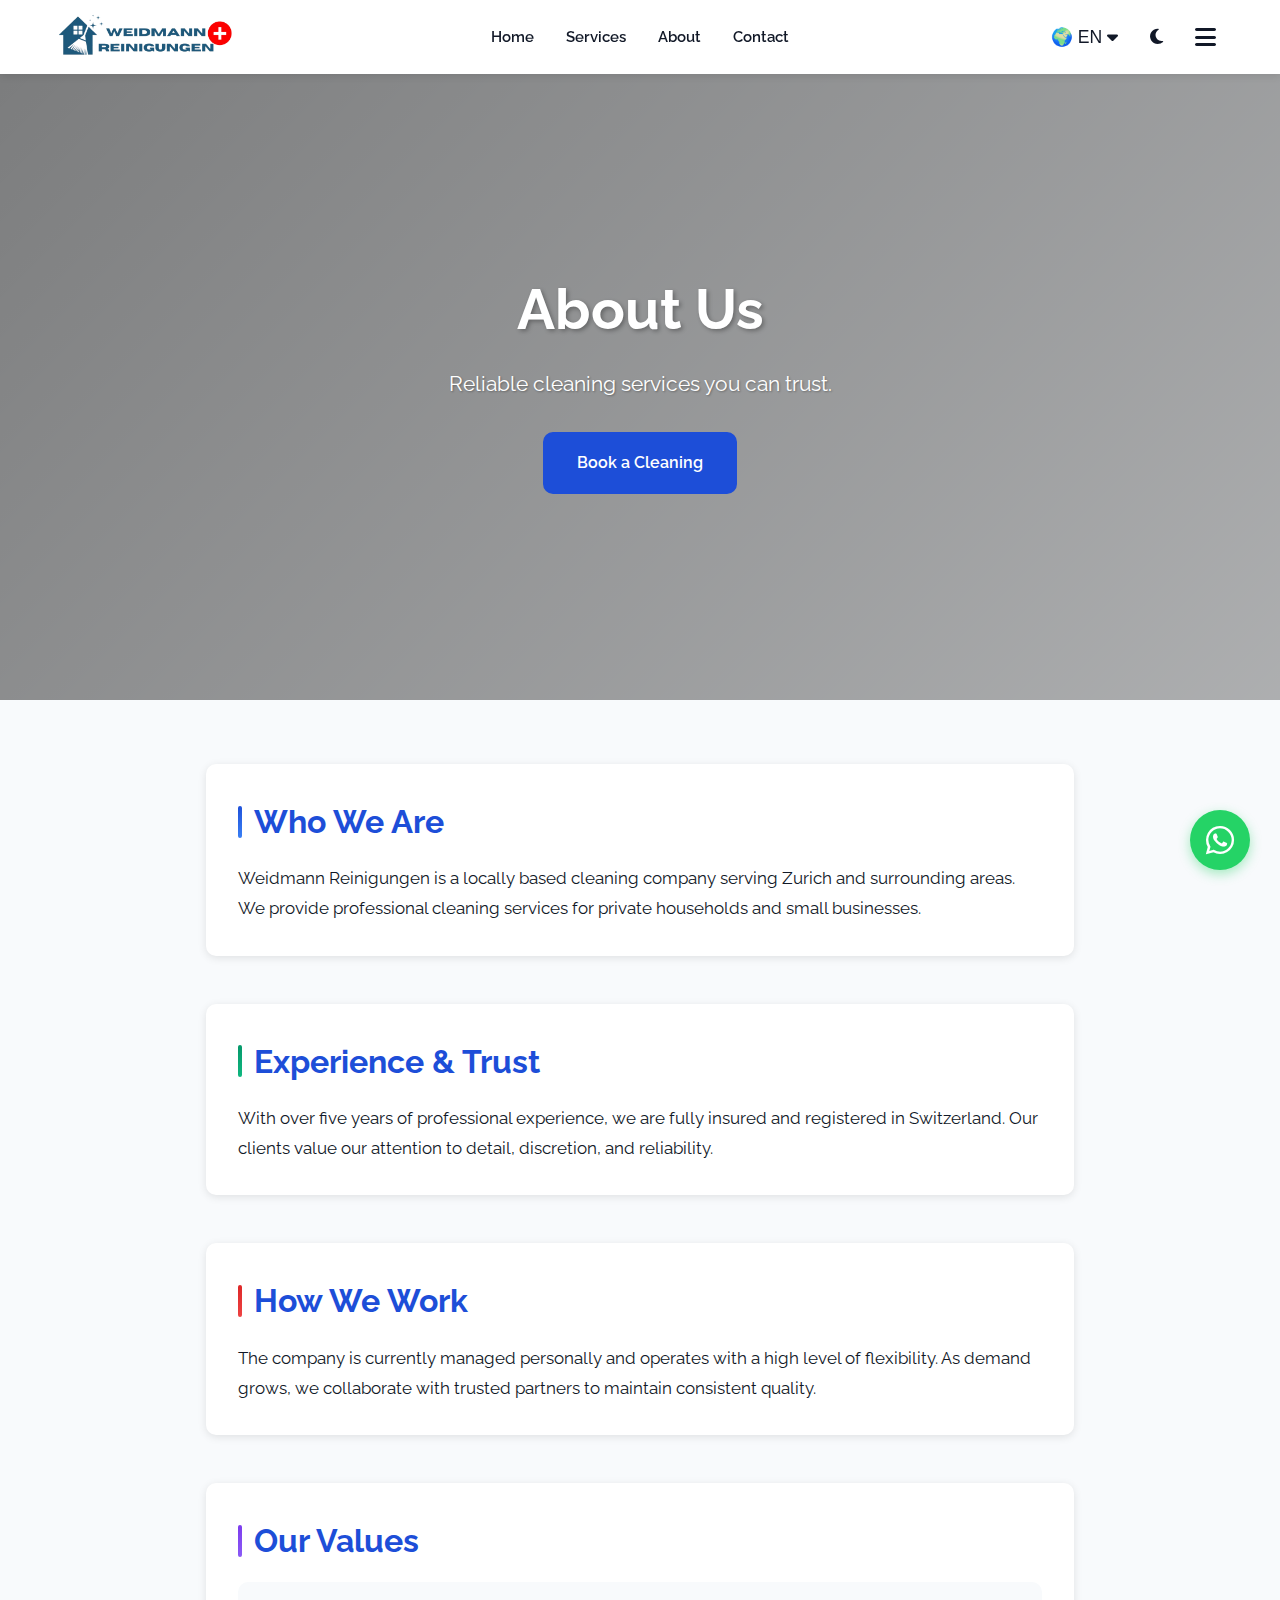
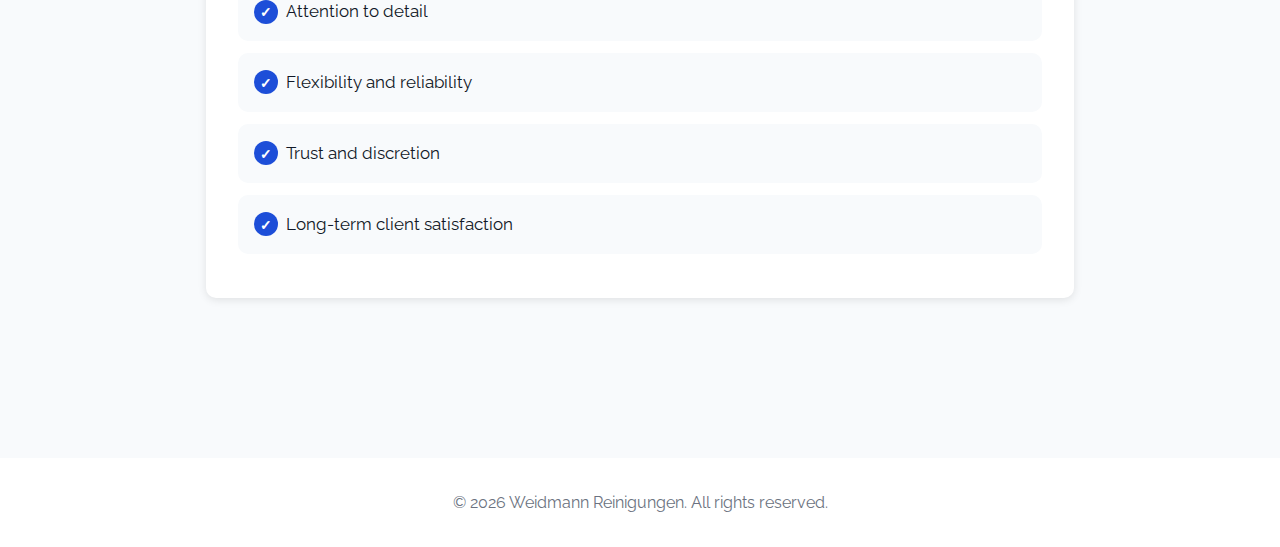
<file: html/about.html>
<!DOCTYPE html>
<html lang="de">
<head>
  <meta charset="UTF-8">
  <meta name="viewport" content="width=device-width, initial-scale=1.0">
  <meta name="description" content="About Weidmann Reinigungen – Professional cleaning services in Switzerland">
  <title>About Us - Weidmann Reinigungen</title>

  <link rel="icon" href="../assets/images/favicon.png" type="image/png">
  <link href="https://fonts.googleapis.com/css2?family=Raleway:wght@400;600;700&display=swap" rel="stylesheet">
  <link rel="stylesheet" href="https://cdnjs.cloudflare.com/ajax/libs/font-awesome/6.4.0/css/all.min.css">
  <link rel="stylesheet" href="../css/style.css">

  <style>
    
  </style>
</head>
<body>

  <!-- NAVBAR -->
  <header id="navbar">
    <nav>
      <div class="logo">
        <a href="../index.html" aria-label="Weidmann Reinigungen home">
          <img src="../assets/images/logo-full-bg.png" alt="Weidmann Reinigungen Logo">
        </a>
      </div>

      <ul class="nav-links">
        <li><a href="../index.html" data-i18n="nav.home">Home</a></li>
        <li><a href="services.html" data-i18n="nav.services">Services</a></li>
        <li><a href="about.html" data-i18n="nav.about">About</a></li>
        <li><a href="contact.html" data-i18n="nav.contact">Contact</a></li>
      </ul>

      <div class="controls">
        <div class="language-dropdown">
          <button id="langToggle" aria-label="Select language" aria-expanded="false">
            <span>🌍</span> <span id="currentLang">DE</span>
            <i class="fa-solid fa-caret-down"></i>
          </button>
          <ul id="langMenu" class="dropdown-menu">
            <li data-lang="de">Deutsch</li>
            <li data-lang="en">English</li>
            <li data-lang="fr">Français</li>
            <li data-lang="it">Italiano</li>
          </ul>
        </div>

        <button id="themeToggle" aria-label="Toggle dark mode" aria-pressed="false">
          <i class="fa-solid fa-moon"></i>
        </button>

        <button class="hamburger" id="hamburgerBtn" aria-label="Toggle menu" aria-expanded="false">
          <i class="fa-solid fa-bars"></i>
        </button>
      </div>
    </nav>
  </header>

  <!-- HERO -->
  <section id="hero" class="about-hero">
    <div class="hero-overlay"></div>
    <div class="hero-content">
      <h1 data-i18n="about.hero.title">About Us</h1>
      <p data-i18n="about.hero.subtitle">Reliable cleaning services you can trust.</p>
      <a href="contact.html" class="btn primary" data-i18n="about.hero.cta">Book a Cleaning</a>
    </div>
  </section>

  <!-- ABOUT CONTENT -->
  <main>
    <section class="about-container">
      
      <!-- Who We Are -->
      <article class="about-block">
        <h2 data-i18n="about.intro.title">Who We Are</h2>
        <p data-i18n="about.intro.text">
          Weidmann Reinigungen is a locally based cleaning company serving Zurich and surrounding areas. 
          We provide professional cleaning services for private households and small businesses.
        </p>
      </article>

      <!-- Experience & Trust -->
      <article class="about-block">
        <h2 data-i18n="about.experience.title">Experience & Trust</h2>
        <p data-i18n="about.experience.text">
          With over five years of professional experience, we are fully insured and registered in Switzerland. 
          Our clients value our attention to detail, discretion, and reliability.
        </p>
      </article>

      <!-- How We Work -->
      <article class="about-block">
        <h2 data-i18n="about.work.title">How We Work</h2>
        <p data-i18n="about.work.text">
          The company is currently managed personally and operates with a high level of flexibility. 
          As demand grows, we collaborate with trusted partners to maintain consistent quality.
        </p>
      </article>

      <!-- Our Values -->
      <article class="about-block">
        <h2 data-i18n="about.values.title">Our Values</h2>
        <ul class="values-list">
          <li data-i18n="about.values.item1">Attention to detail</li>
          <li data-i18n="about.values.item2">Flexibility and reliability</li>
          <li data-i18n="about.values.item3">Trust and discretion</li>
          <li data-i18n="about.values.item4">Long-term client satisfaction</li>
        </ul>
      </article>

    </section>
  </main>

  <!-- FOOTER -->
  <footer>
    <p>&copy; 2026 Weidmann Reinigungen. <span data-i18n="footer.rights">All rights reserved.</span></p>
  </footer>

  <!-- WHATSAPP -->
  <a href="https://wa.me/41792200948" target="_blank" rel="noopener noreferrer"
     class="whatsapp-float" aria-label="Chat on WhatsApp">
    <i class="fa-brands fa-whatsapp"></i>
  </a>

  <!-- SCRIPTS -->
  <script src="../js/i18n.js"></script>
  <script src="../js/main.js"></script>

</body>
</html>
</file>
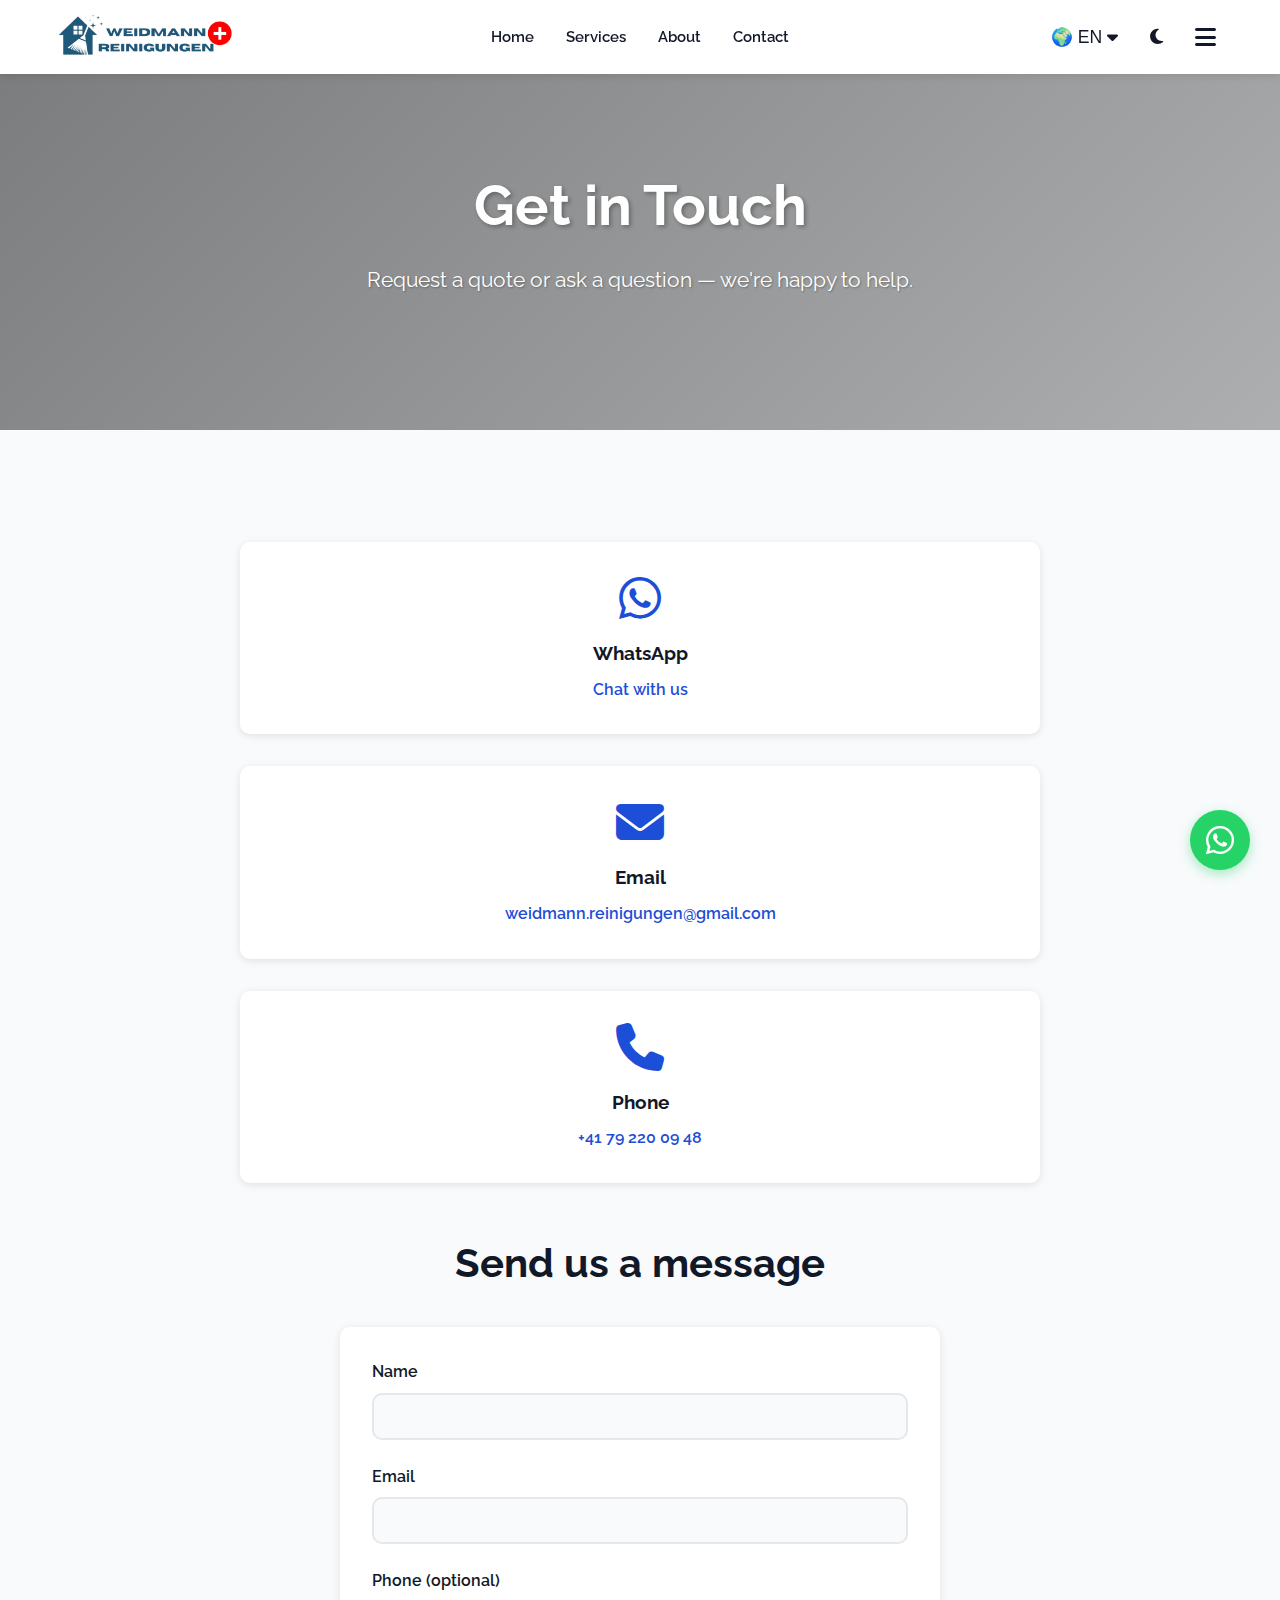
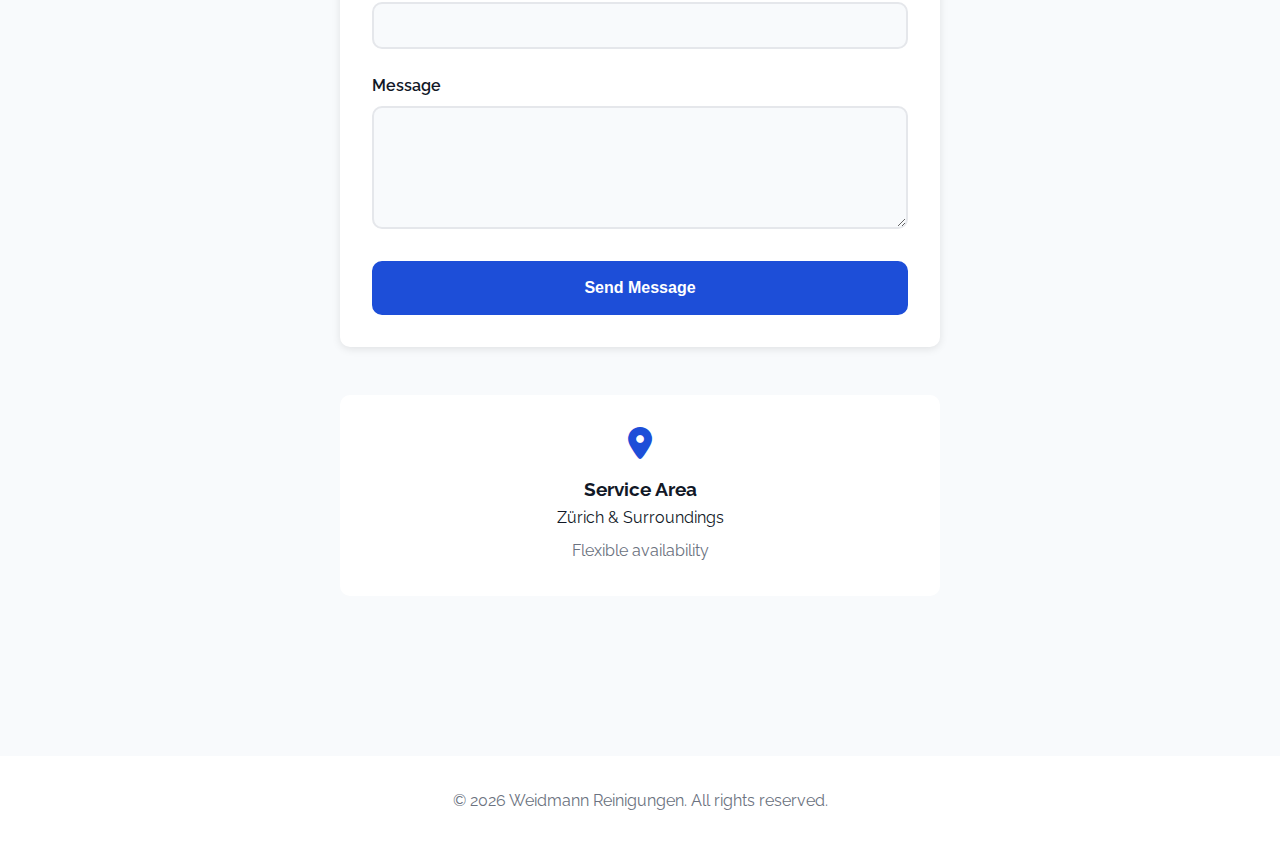
<file: html/contact.html>
<!DOCTYPE html>
<html lang="de">
<head>
  <meta charset="UTF-8">
  <meta name="viewport" content="width=device-width, initial-scale=1.0">
  <meta name="description" content="Contact Weidmann Reinigungen for professional cleaning services in Zurich and surrounding areas.">
  <title>Contact – Weidmann Reinigungen</title>

  <link rel="icon" href="../assets/images/favicon.png" type="image/png">
  <link href="https://fonts.googleapis.com/css2?family=Raleway:wght@400;600;700&display=swap" rel="stylesheet">
  <link rel="stylesheet" href="https://cdnjs.cloudflare.com/ajax/libs/font-awesome/6.4.0/css/all.min.css">
  <link rel="stylesheet" href="../css/style.css">

  
</head>
<body>

  <!-- NAVBAR -->
  <header id="navbar">
    <nav>
      <div class="logo">
        <a href="../index.html" aria-label="Weidmann Reinigungen home">
          <img src="../assets/images/logo-full-bg.png" alt="Weidmann Reinigungen Logo">
        </a>
      </div>

      <ul class="nav-links">
        <li><a href="../index.html" data-i18n="nav.home">Home</a></li>
        <li><a href="services.html" data-i18n="nav.services">Services</a></li>
        <li><a href="about.html" data-i18n="nav.about">About</a></li>
        <li><a href="contact.html" data-i18n="nav.contact">Contact</a></li>
      </ul>

      <div class="controls">
        <div class="language-dropdown">
          <button id="langToggle" aria-label="Select language" aria-expanded="false">
            <span>🌍</span> <span id="currentLang">DE</span>
            <i class="fa-solid fa-caret-down"></i>
          </button>
          <ul id="langMenu" class="dropdown-menu">
            <li data-lang="de">Deutsch</li>
            <li data-lang="en">English</li>
            <li data-lang="fr">Français</li>
            <li data-lang="it">Italiano</li>
          </ul>
        </div>

        <button id="themeToggle" aria-label="Toggle dark mode" aria-pressed="false">
          <i class="fa-solid fa-moon"></i>
        </button>

        <button class="hamburger" id="hamburgerBtn" aria-label="Toggle menu" aria-expanded="false">
          <i class="fa-solid fa-bars"></i>
        </button>
      </div>
    </nav>
  </header>

  <!-- HERO -->
  <section id="hero" style="height: 40vh; min-height: 300px;">
    <div class="hero-overlay"></div>
    <div class="hero-content">
      <h1 data-i18n="contact.heading">Get in Touch</h1>
      <p data-i18n="contact.subtitle">Request a quote or ask a question — we're happy to help.</p>
    </div>
  </section>

  <!-- CONTACT CONTENT -->
  <main class="services-container">

    <!-- Contact Methods -->
    <section class="contact-methods">
      <div class="contact-method">
        <i class="fa-brands fa-whatsapp"></i>
        <h3 data-i18n="contact.whatsapp.title">WhatsApp</h3>
        <a href="https://wa.me/+41792200948" target="_blank" rel="noopener noreferrer" data-i18n="contact.whatsapp.link">
          Chat with us
        </a>
      </div>

      <div class="contact-method">
        <i class="fa-solid fa-envelope"></i>
        <h3 data-i18n="contact.email.title">Email</h3>
        <a href="mailto:weidmann.reinigungen@gmail.com">
          weidmann.reinigungen@gmail.com
        </a>
      </div>

      <div class="contact-method">
        <i class="fa-solid fa-phone"></i>
        <h3 data-i18n="contact.phone.title">Phone</h3>
        <a href="tel:+41792200948">
          +41 79 220 09 48
        </a>
      </div>
    </section>

    <!-- Contact Form -->
    <section>
      <h2 style="text-align: center; margin: 3rem 0 2rem;" data-i18n="contact.form.title">Send us a message</h2>

      <form action="https://formspree.io/f/xgovakpv"
  method="POST" class="contact-form" id="contactForm">
        <label>
          <span data-i18n="contact.form.name">Name</span>
          <input type="text" name="name" required>
        </label>

        <label>
          <span data-i18n="contact.form.email">Email</span>
          <input type="email" name="email" required>
        </label>

        <label>
          <span data-i18n="contact.form.phone">Phone (optional)</span>
          <input type="tel" name="phone">
        </label>

        <label>
          <span data-i18n="contact.form.message">Message</span>
          <textarea name="message" rows="5" required></textarea>
        </label>
        <input type="hidden" name="LANGUAGE" id="mc-language">


        <button type="submit">
          <span data-i18n="contact.form.submit">Send Message</span>
        </button>
      </form>
    </section>

    <!-- Service Area -->
    <section class="service-area">
      <i class="fa-solid fa-location-dot"></i>
      <h3 data-i18n="contact.info.heading">Service Area</h3>
      <p data-i18n="contact.info.location">Zürich & Surroundings</p>
      <p style="margin-top: 0.5rem; color: var(--secondary);" data-i18n="contact.info.availability">
        Flexible availability
      </p>
    </section>

  </main>

  <!-- FOOTER -->
  <footer>
    <p>&copy; 2026 Weidmann Reinigungen. <span data-i18n="footer.rights">All rights reserved.</span></p>
  </footer>

  <!-- WHATSAPP FLOAT -->
  <a href="https://wa.me/+41792200948" target="_blank" rel="noopener noreferrer" class="whatsapp-float" aria-label="Chat on WhatsApp">
    <i class="fa-brands fa-whatsapp"></i>
  </a>

  <!-- SCRIPTS -->
  <script src="../js/i18n.js"></script>
  <script src="../js/main.js"></script>

  
</body>
</html>
</file>
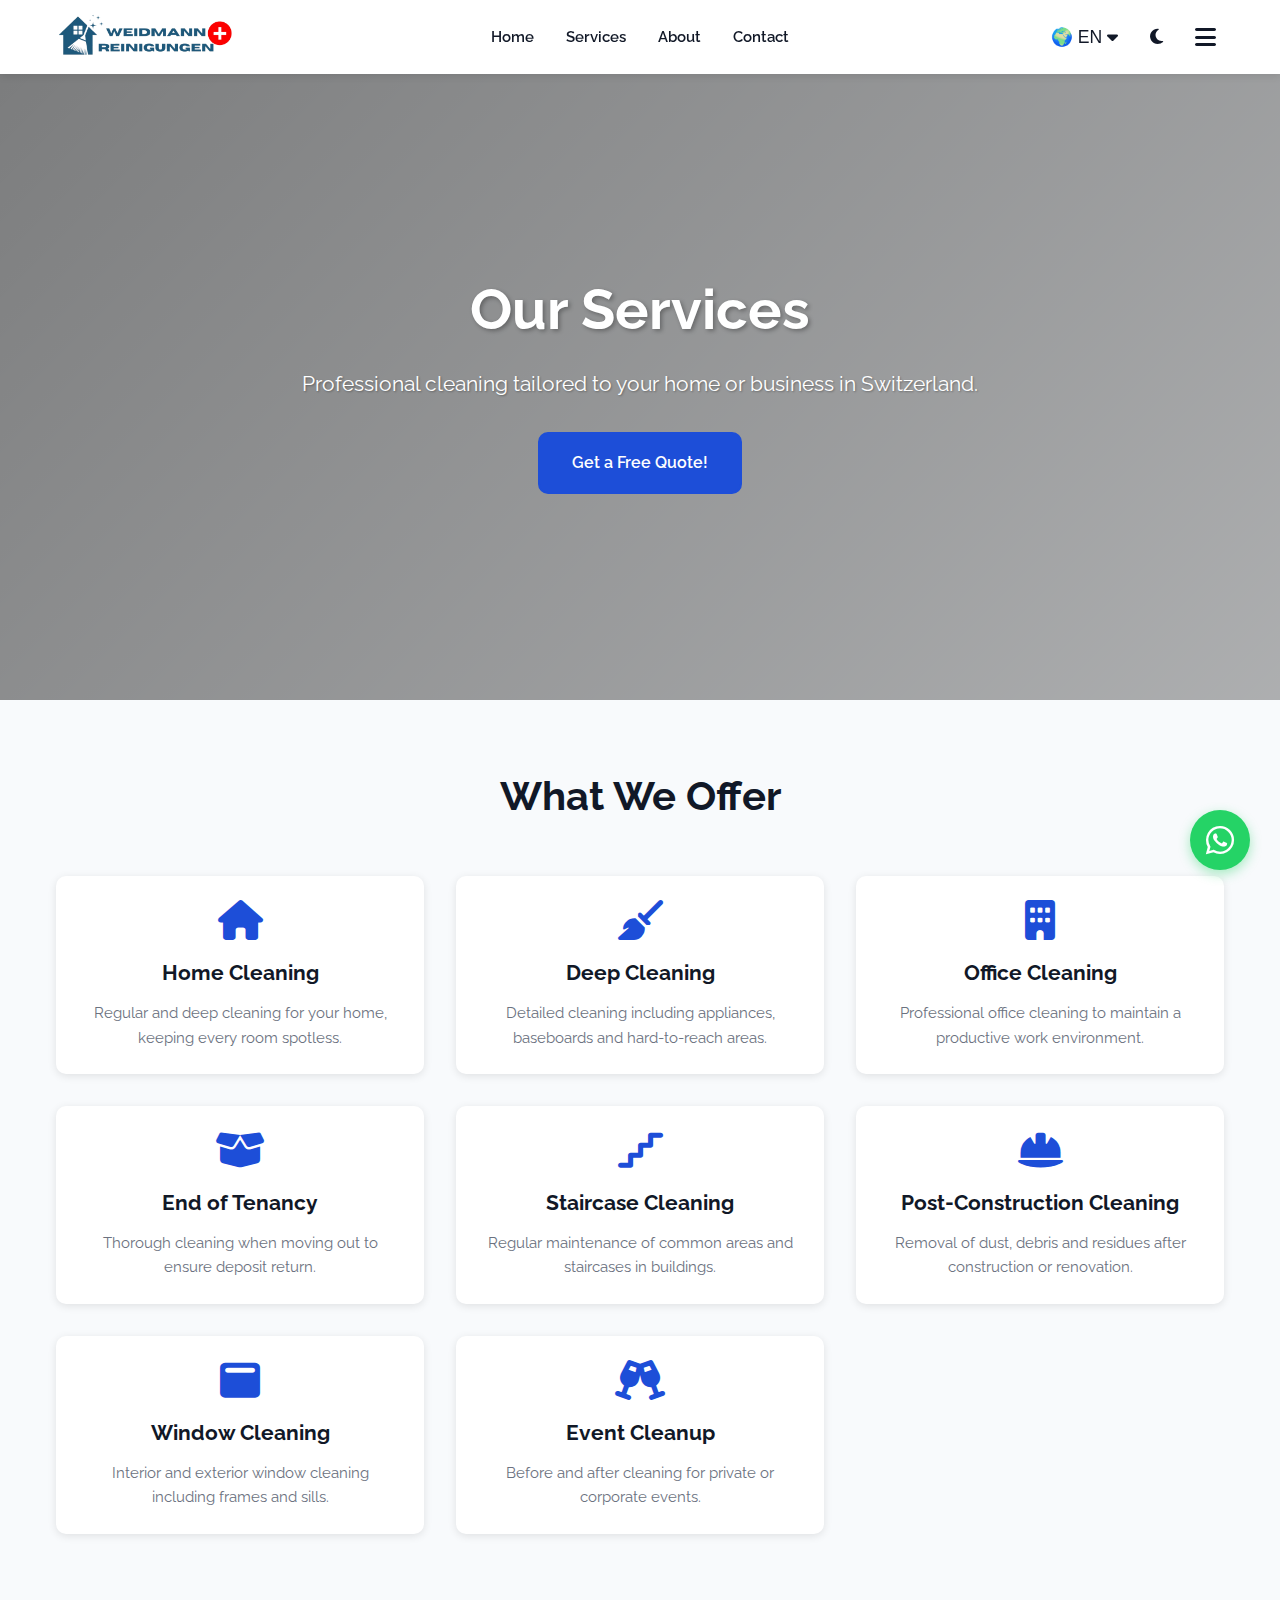
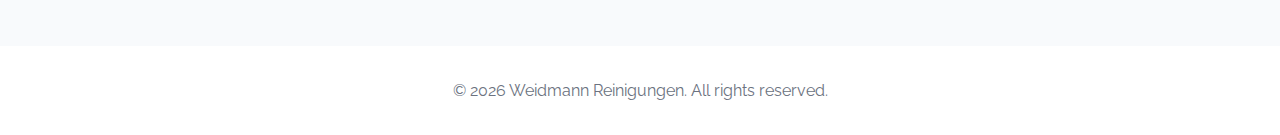
<file: html/services.html>
<!DOCTYPE html>
<html lang="de">
<head>
  <meta charset="UTF-8">
  <meta name="viewport" content="width=device-width, initial-scale=1.0">
  <meta name="description" content="Professional cleaning services for homes and businesses in Switzerland">
  <title>Our Services - Weidmann Reinigungen</title>

  <link rel="icon" href="../assets/images/favicon.png" type="image/png">
  <link href="https://fonts.googleapis.com/css2?family=Raleway:wght@400;600;700&display=swap" rel="stylesheet">
  <link rel="stylesheet" href="https://cdnjs.cloudflare.com/ajax/libs/font-awesome/6.4.0/css/all.min.css">
  <link rel="stylesheet" href="../css/style.css">
</head>
<body>

  <!-- NAVBAR -->
  <header id="navbar">
    <nav>
      <div class="logo">
        <a href="../index.html" aria-label="Weidmann Reinigungen home">
          <img src="../assets/images/logo-full-bg.png" alt="Weidmann Reinigungen Logo">
        </a>
      </div>

      <ul class="nav-links">
        <li><a href="../index.html" data-i18n="nav.home">Home</a></li>
        <li><a href="services.html" data-i18n="nav.services">Services</a></li>
        <li><a href="about.html" data-i18n="nav.about">About</a></li>
        <li><a href="contact.html" data-i18n="nav.contact">Contact</a></li>
      </ul>

      <div class="controls">
        <div class="language-dropdown">
          <button id="langToggle" aria-label="Select language" aria-expanded="false">
            <span>🌍</span> <span id="currentLang">DE</span>
            <i class="fa-solid fa-caret-down"></i>
          </button>
          <ul id="langMenu" class="dropdown-menu">
            <li data-lang="de">Deutsch</li>
            <li data-lang="en">English</li>
            <li data-lang="fr">Français</li>
            <li data-lang="it">Italiano</li>
          </ul>
        </div>
        <button id="themeToggle" aria-label="Toggle dark mode" aria-pressed="false">
          <i class="fa-solid fa-moon"></i>
        </button>
        <button class="hamburger" id="hamburgerBtn" aria-label="Toggle menu" aria-expanded="false">
          <i class="fa-solid fa-bars"></i>
        </button>
      </div>
    </nav>
  </header>

  <!-- HERO SECTION -->
  <section id="hero" class="services-hero">
    <div class="hero-overlay"></div>
    <div class="hero-content">
      <h1 data-i18n="services.title">Our Services</h1>
      <p data-i18n="services.subtitle">Professional cleaning tailored to your home or business in Switzerland.</p>
      <a href="contact.html" class="btn primary" data-i18n="hero.cta">Get a Free Quote!</a>
    </div>
  </section>

  <!-- SERVICES SECTION -->
  <main>
    <section class="services-container">
      <h2 data-i18n="services.heading">What We Offer</h2>
      <div class="service-grid">
        <!-- Home Cleaning -->
        <div class="service-card">
          <div class="service-content">
            <i class="fa-solid fa-house"></i>
            <h3 data-i18n="services.homeCleaning.title">Home Cleaning</h3>
            <p data-i18n="services.homeCleaning.desc">Routine cleaning for kitchens, bathrooms, living spaces, bedrooms.</p>
          </div>
        </div>
        <!-- Deep Cleaning -->
        <div class="service-card">
          <div class="service-content">
            <i class="fa-solid fa-broom"></i>
            <h3 data-i18n="services.deepCleaning.title">Deep Cleaning</h3>
            <p data-i18n="services.deepCleaning.desc">Highly detailed cleaning — baseboards, appliances, nooks and crannies.</p>
          </div>
        </div>

        <!-- Office Cleaning -->
        <div class="service-card">
         
          <div class="service-content">
            <i class="fa-solid fa-building"></i>
            <h3 data-i18n="services.officeCleaning.title">Office Cleaning</h3>
            <p data-i18n="services.officeCleaning.desc">Professional office cleaning to maintain a productive work environment.</p>
          </div>
        </div>

        <!-- End of Tenancy -->
        <div class="service-card">
          
          <div class="service-content">
            <i class="fa-solid fa-box-open"></i>
            <h3 data-i18n="services.endTenancy.title">End of Tenancy</h3>
            <p data-i18n="services.endTenancy.desc">Thorough cleaning when moving out to ensure deposit return.</p>
          </div>
        </div>

        <!-- Staircase Cleaning -->
        <div class="service-card">
         
          <div class="service-content">
            <i class="fa-solid fa-stairs"></i>
            <h3 data-i18n="services.staircaseCleaning.title">Staircase Cleaning</h3>
            <p data-i18n="services.staircaseCleaning.desc">Regular maintenance of common areas and staircases in buildings.</p>
          </div>
        </div>
        <!-- Post-Construction Cleaning -->
        <div class="service-card">
         
          <div class="service-content">
            <i class="fa-solid fa-helmet-safety"></i>
            <h3 data-i18n="services.postConstruction.title">Post-Construction Cleaning</h3>
            <p data-i18n="services.postConstruction.desc">Takes care of dust, debris, paint splatters, and leftover materials after renovations.</p>
          </div>
        </div>
        <!-- Window Cleaning -->
        <div class="service-card">
         
          <div class="service-content">
            <i class="fa-solid fa-window-maximize"></i>
            <h3 data-i18n="services.windowCleaning.title">Window Cleaning</h3>
            <p data-i18n="services.windowCleaning.desc">Interior and exterior window washing (including frames & sills).</p>
          </div>
        </div>
        <!-- Event Cleanup -->
        <div class="service-card">
         
          <div class="service-content">
            <i class="fa-solid fa-champagne-glasses"></i>
            <h3 data-i18n="services.eventCleanup.title">Event Cleanup</h3>
            <p data-i18n="services.eventCleanup.desc">Before/after cleaning for small corporate events or gatherings.</p>
          </div>
        </div>
      </div>
    </section>
  </main>

  <!-- FOOTER -->
  <footer>
    <p>&copy; 2026 Weidmann Reinigungen. <span data-i18n="footer.rights">All rights reserved.</span></p>
  </footer>

  <!-- WHATSAPP BUTTON -->
  <a href="https://wa.me/+41792200948" target="_blank" rel="noopener noreferrer" class="whatsapp-float" aria-label="Chat on WhatsApp">
    <i class="fa-brands fa-whatsapp"></i>
  </a>

  <!-- SCRIPTS -->
  <script src="../js/i18n.js"></script>
  <script src="../js/main.js"></script>
</body>
</html>
</file>
<file: css/style.css>
/* ======================================
   CSS VARIABLES
====================================== */
:root {
  --primary: #1d4ed8;
  --secondary: #6b7280;
  --bg-light: #f8fafc;
  --bg-dark: #111827;
  --text-light: #111827;
  --text-dark: #e5e7eb;
  --card-bg-light: #ffffff;
  --card-bg-dark: #1f2937;
  --radius: 10px;
  --transition: 0.3s ease;
  --shadow: 0 2px 8px rgba(0,0,0,0.1);
}

/* ======================================
   RESET & BASE
====================================== */
* {
  margin: 0;
  padding: 0;
  box-sizing: border-box;
}

html {
  scroll-behavior: smooth;
}

body {
  font-family: 'Raleway', sans-serif;
  background: var(--bg-light);
  color: var(--text-light);
  transition: background var(--transition), color var(--transition);
  line-height: 1.6;
}

/* ======================================
   NAVBAR
====================================== */
#navbar {
  position: fixed;
  top: 0;
  width: 100%;
  background: var(--card-bg-light);
  box-shadow: var(--shadow);
  z-index: 1000;
  transition: background var(--transition);
}

nav {
  max-width: 1200px;
  margin: 0 auto;
  display: flex;
  justify-content: space-between;
  align-items: center;
  padding: 0.75rem 1rem;
  min-height: 70px;
}

.logo img {
  height: 50px;
  width: auto;
  display: block;
}

/* Nav links */
.nav-links {
  display: flex;
  gap: 2rem;
  list-style: none;
  align-items: center;
}

.nav-links a {
  text-decoration: none;
  color: var(--text-light);
  font-weight: 600;
  font-size: 0.95rem;
  transition: color var(--transition);
  padding: 0.5rem 0;
}

.nav-links a:hover,
.nav-links a:focus {
  color: var(--primary);
  outline: none;
}

/* Controls */
.controls {
  display: flex;
  align-items: center;
  gap: 1rem;
}

.controls button {
  background: none;
  border: none;
  color: var(--text-light);
  cursor: pointer;
  font-size: 1.1rem;
  padding: 0.5rem;
  transition: color var(--transition);
  display: flex;
  align-items: center;
  gap: 0.3rem;
}

.controls button:hover,
.controls button:focus {
  color: var(--primary);
  outline: none;
}

.language-dropdown {
  position: relative;
}

.dropdown-menu {
  display: none;
  position: absolute;
  top: calc(100% + 0.5rem);
  right: 0;
  background: var(--card-bg-light);
  border-radius: var(--radius);
  box-shadow: 0 4px 12px rgba(0,0,0,0.15);
  list-style: none;
  min-width: 140px;
  overflow: hidden;
  z-index: 100;
}

.dropdown-menu.open {
  display: block;
}

.dropdown-menu li {
  padding: 0.75rem 1rem;
  cursor: pointer;
  transition: background var(--transition);
  font-size: 0.9rem;
}

.dropdown-menu li:hover {
  background: var(--primary);
  color: white;
}

/* Hamburger (mobile) */
.hamburger {
  display: none;
  font-size: 1.5rem !important;
}

/* ======================================
   HERO SECTION
====================================== */
#hero {
  position: relative;
  margin-top: 70px;
  height: 70vh;
  min-height: 500px;
  max-height: 800px;
  overflow: hidden;
}

.hero-img {
  width: 100%;
  height: 100%;
  object-fit: cover;
  object-position: center;
  display: block;
}

.hero-overlay {
  position: absolute;
  inset: 0;
  background: linear-gradient(135deg, rgba(0,0,0,0.5), rgba(0,0,0,0.3));
}

.hero-content {
  position: absolute;
  top: 50%;
  left: 50%;
  transform: translate(-50%, -50%);
  text-align: center;
  color: white;
  max-width: 800px;
  width: 90%;
  padding: 2rem;
}

.hero-content h1 {
  font-size: clamp(2rem, 5vw, 3.5rem);
  font-weight: 700;
  margin-bottom: 1.5rem;
  text-shadow: 2px 2px 4px rgba(0,0,0,0.3);
  line-height: 1.2;
}

.hero-content p {
  font-size: clamp(1rem, 2.5vw, 1.3rem);
  margin-bottom: 2rem;
  text-shadow: 1px 1px 2px rgba(0,0,0,0.3);
  line-height: 1.6;
}

/* ======================================
   BUTTONS
====================================== */
.btn {
  display: inline-block;
  padding: 1rem 2rem;
  border-radius: var(--radius);
  text-decoration: none;
  font-weight: 600;
  transition: all var(--transition);
  border: 2px solid transparent;
  font-size: 1rem;
}

.btn.primary {
  background: var(--primary);
  color: white;
  border-color: var(--primary);
}

.btn.primary:hover,
.btn.primary:focus {
  background: white;
  color: var(--primary);
  border-color: white;
  transform: translateY(-3px);
  box-shadow: 0 5px 15px rgba(0,0,0,0.3);
}

/* ======================================
   SERVICES SECTION
====================================== */
.services-container {
  padding: 4rem 1rem;
  max-width: 1200px;
  margin: 0 auto;
}

.services-container h1,
.services-container h2 {
  text-align: center;
  font-size: clamp(2rem, 4vw, 2.5rem);
  margin-bottom: 3rem;
  color: var(--text-light);
}

.service-grid {
  display: grid;
  grid-template-columns: repeat(auto-fit, minmax(280px, 1fr));
  gap: 2rem;
}

.service-card {
  background: var(--card-bg-light);
  border-radius: var(--radius);
  overflow: hidden;
  box-shadow: var(--shadow);
  transition: transform var(--transition), box-shadow var(--transition);
}

.service-card:hover {
  transform: translateY(-8px);
  box-shadow: 0 8px 24px rgba(0,0,0,0.15);
}

/* Service card with image */
.service-image {
  width: 100%;
  height: 200px;
  overflow: hidden;
  position: relative;
}

.service-image img {
  width: 100%;
  height: 100%;
  object-fit: cover;
  object-position: center;
  transition: transform var(--transition);
}

.service-card:hover .service-image img {
  transform: scale(1.1);
}

.service-content {
  padding: 1.5rem;
  text-align: center;
}

.service-content i {
  font-size: 2.5rem;
  color: var(--primary);
  margin-bottom: 1rem;
  display: block;
}

.service-content h3 {
  font-size: 1.3rem;
  margin-bottom: 0.75rem;
  color: var(--text-light);
}

.service-content p {
  font-size: 0.95rem;
  color: var(--secondary);
  line-height: 1.6;
}

/* ======================================
   CONTACT FORM
====================================== */
form label {
  display: block;
  margin-bottom: 1.5rem;
}

form label span {
  display: block;
  margin-bottom: 0.5rem;
  font-weight: 600;
  color: var(--text-light);
}

form input,
form textarea {
  width: 100%;
  padding: 0.75rem;
  border: 2px solid #e5e7eb;
  border-radius: var(--radius);
  font-family: 'Raleway', sans-serif;
  font-size: 1rem;
  transition: border-color var(--transition), background var(--transition);
  background: var(--bg-light);
  color: var(--text-light);
}

form input:focus,
form textarea:focus {
  outline: none;
  border-color: var(--primary);
}

form textarea {
  resize: vertical;
  min-height: 120px;
}

form button[type="submit"] {
  width: 100%;
  padding: 1rem;
  background: var(--primary);
  color: white;
  border: 2px solid var(--primary);
  border-radius: var(--radius);
  font-weight: 600;
  font-size: 1rem;
  cursor: pointer;
  transition: all var(--transition);
}

form button[type="submit"]:hover,
form button[type="submit"]:focus {
  background: white;
  color: var(--primary);
  transform: translateY(-2px);
  box-shadow: 0 5px 15px rgba(0,0,0,0.15);
}

/* ======================================
   CONTACT METHODS (for contact page)
====================================== */
.contact-methods {
  display: grid;
  grid-template-columns: repeat(auto-   ));
  gap: 2rem;
  margin: 3rem 0;
  max-width: 800px;
  margin-left: auto;
  margin-right: auto;
}

.contact-method {
  text-align: center;
  padding: 2rem 1rem;
  background: var(--card-bg-light);
  border-radius: var(--radius);
  box-shadow: var(--shadow);
  transition: transform var(--transition), box-shadow var(--transition);
}

.contact-method:hover {
  transform: translateY(-5px);
  box-shadow: 0 8px 24px rgba(0,0,0,0.15);
}

.contact-method i {
  font-size: 3rem;
  color: var(--primary);
  margin-bottom: 1rem;
}

.contact-method h3 {
  font-size: 1.2rem;
  margin-bottom: 0.5rem;
  color: var(--text-light);
}

.contact-method a {
  color: var(--primary);
  text-decoration: none;
  font-weight: 600;
  transition: color var(--transition);
}

.contact-method a:hover {
  color: var(--secondary);
  text-decoration: underline;
}

.contact-form {
  max-width: 600px;
  margin: 2rem auto;
  padding: 2rem;
  background: var(--card-bg-light);
  border-radius: var(--radius);
  box-shadow: var(--shadow);
}

.service-area {
  text-align: center;
  padding: 2rem;
  background: var(--card-bg-light);
  border-radius: var(--radius);
  margin: 3rem auto;
  max-width: 600px;
}

.service-area i {
  font-size: 2rem;
  color: var(--primary);
  margin-bottom: 1rem;
}

/* Main content links */
main a {
  color: var(--primary);
  text-decoration: none;
  font-weight: 600;
  transition: color var(--transition);
}

main a:hover {
  text-decoration: none;
}

/* ======================================
   FOOTER
====================================== */
footer {
  background: var(--card-bg-light);
  padding: 2rem 1rem;
  text-align: center;
  margin-top: 3rem;
  color: var(--secondary);
  transition: background var(--transition);
}

/* ======================================
   WHATSAPP FLOAT
====================================== */
.whatsapp-float {
  position: fixed;
  width: 60px;
  height: 60px;
  bottom: 30px;
  right: 30px;
  background-color: #25D366;
  color: #fff;
  border-radius: 50%;
  text-align: center;
  font-size: 32px;
  display: flex;
  justify-content: center;
  align-items: center;
  box-shadow: 0 4px 12px rgba(37, 211, 102, 0.4);
  transition: transform var(--transition), box-shadow var(--transition);
  text-decoration: none;
  z-index: 999;
}

.whatsapp-float:hover {
  transform: scale(1.1);
  box-shadow: 0 6px 20px rgba(37, 211, 102, 0.6);
}
/*Testimonials*/
.testimonials {
      background: var(--bg-light);
      padding: 2rem 0;
    }

    .testimonials .service-card {
      padding: 2rem;
      text-align: left;
      display: flex;
      flex-direction: column;
      justify-content: space-between;
      min-height: 200px;
    }

    .testimonials .service-card p {
      font-size: 1rem;
      line-height: 1.8;
      color: var(--text-light);
      font-style: italic;
      margin-bottom: 1.5rem;
      position: relative;
      padding-left: 1.5rem;
    }

    .testimonials .service-card p::before {
      content: '"';
      position: absolute;
      left: 0;
      top: -10px;
      font-size: 3rem;
      color: var(--primary);
      opacity: 0.3;
      font-family: Georgia, serif;
      line-height: 1;
    }

    .testimonials .service-card strong {
      display: flex;
      align-items: center;
      gap: 0.5rem;
      color: var(--primary);
      font-weight: 700;
      font-size: 0.95rem;
    }

    .testimonials .service-card strong::before {
      content: '';
      display: inline-block;
      width: 40px;
      height: 40px;
      background: var(--primary);
      border-radius: 50%;
      background: linear-gradient(135deg, var(--primary), #3b82f6);
      flex-shrink: 0;
    }

    .testimonials .service-card:hover {
      transform: translateY(-5px);
    }

    /* Star rating */
    .star-rating {
      color: #fbbf24;
      font-size: 1rem;
      margin-bottom: 1rem;
      display: flex;
      gap: 0.2rem;
    }

    /* Dark mode */
    body.dark .testimonials {
      background: var(--bg-dark);
    }

    body.dark .testimonials .service-card p {
      color: var(--text-dark);
    }

    body.dark .testimonials .service-card strong {
      color: #60a5fa;
    }

    /* About page specific styles */
    .about-hero {
      height: 40vh;
      min-height: 300px;
      /* background: linear-gradient(135deg, rgba(29, 78, 216, 0.9), rgba(59, 130, 246, 0.8)),
                  url('../assets/images/cleaning-background.jpg'); */
      background-size: cover;
      background-position: center;
    }

    .about-container {
      max-width: 900px;
      margin: 0 auto;
      padding: 4rem 1rem;
    }

    .about-block {
      margin-bottom: 3rem;
      padding: 2rem;
      background: var(--card-bg-light);
      border-radius: var(--radius);
      box-shadow: var(--shadow);
      transition: transform var(--transition), box-shadow var(--transition);
    }

    .about-block:hover {
      transform: translateY(-5px);
      box-shadow: 0 8px 24px rgba(0,0,0,0.15);
    }

    .about-block h2 {
      font-size: clamp(1.5rem, 3vw, 2rem);
      color: var(--primary);
      margin-bottom: 1rem;
      display: flex;
      align-items: center;
      gap: 0.75rem;
    }

    .about-block h2::before {
      content: '';
      width: 4px;
      height: 2rem;
      background: var(--primary);
      border-radius: 2px;
    }

    .about-block p {
      font-size: 1.05rem;
      line-height: 1.8;
      color: var(--text-light);
    }

    .values-list {
      list-style: none;
      padding: 0;
      margin-top: 1rem;
    }

    .values-list li {
      padding: 1rem 1rem 1rem 3rem;
      margin-bottom: 0.75rem;
      background: var(--bg-light);
      border-radius: var(--radius);
      position: relative;
      font-size: 1.05rem;
      color: var(--text-light);
      transition: all var(--transition);
    }

    .values-list li::before {
      content: '✓';
      position: absolute;
      left: 1rem;
      top: 50%;
      transform: translateY(-50%);
      width: 1.5rem;
      height: 1.5rem;
      background: var(--primary);
      color: white;
      border-radius: 50%;
      display: flex;
      align-items: center;
      justify-content: center;
      font-weight: bold;
      font-size: 0.9rem;
    }

    .values-list li:hover {
      background: var(--primary);
      color: white;
      transform: translateX(5px);
    }

    .values-list li:hover::before {
      background: white;
      color: var(--primary);
    }

    /* Icon variations for each section */
    .about-block:nth-child(1) h2::before {
      background: linear-gradient(135deg, #1d4ed8, #3b82f6);
    }

    .about-block:nth-child(2) h2::before {
      background: linear-gradient(135deg, #059669, #10b981);
    }

    .about-block:nth-child(3) h2::before {
      background: linear-gradient(135deg, #dc2626, #ef4444);
    }

    .about-block:nth-child(4) h2::before {
      background: linear-gradient(135deg, #7c3aed, #8b5cf6);
    }

    /* Dark mode */
    body.dark .about-block {
      background: var(--card-bg-dark);
    }

    body.dark .about-block p {
      color: var(--text-dark);
    }

    body.dark .about-block h2 {
      color: #60a5fa;
    }

    body.dark .values-list li {
      background: var(--bg-dark);
      color: var(--text-dark);
    }

    body.dark .values-list li:hover {
      background: #60a5fa;
      color: white;
    }

    /* Responsive */
    @media(max-width: 600px) {
      
    }
      
    
/* ======================================
   DARK MODE
====================================== */
body.dark {
  background: var(--bg-dark);
  color: var(--text-dark);
}

body.dark #navbar,
body.dark footer,
body.dark .dropdown-menu {
  background: var(--card-bg-dark);
  box-shadow: 0 2px 8px rgba(0,0,0,0.3);
}

body.dark .nav-links a,
body.dark .controls button {
  color: var(--text-dark);
}

body.dark .nav-links a:hover,
body.dark .controls button:hover {
  color: var(--primary);
}

/* Dark mode - Services */
body.dark .services-container h1,
body.dark .services-container h2 {
  color: var(--text-dark);
}

body.dark .service-card {
  background: var(--card-bg-dark);
}

body.dark .service-card:hover {
  box-shadow: 0 8px 24px rgba(0, 0, 0, 0.6);
}

body.dark .service-content h3 {
  color: var(--text-dark);
}

body.dark .service-content p {
  color: #9ca3af;
}

/* Dark mode - Contact */
body.dark .contact-method,
body.dark .contact-form,
body.dark .service-area {
  background: var(--card-bg-dark);
}

body.dark .contact-method h3 {
  color: var(--text-dark);
}

body.dark form label span {
  color: var(--text-dark);
}

body.dark form input,
body.dark form textarea {
  background: var(--bg-dark);
  color: var(--text-dark);
  border-color: #374151;
}

body.dark form input:focus,
body.dark form textarea:focus {
  border-color: var(--primary);
}

body.dark form input::placeholder,
body.dark form textarea::placeholder {
  color: #9ca3af;
}

/* ======================================
   RESPONSIVE
====================================== */
@media(max-width: 880px){
  nav {
    padding: 0.75rem;
  }

  .nav-links {
    position: absolute;
    top: 70px;
    left: 0;
    width: 100%;
    flex-direction: column;
    gap: 0;
    background: var(--card-bg-light);
    padding: 0;
    box-shadow: var(--shadow);
    display: none;
  }

  .nav-links.open {
    display: flex;
  }

  .nav-links li {
    width: 100%;
    text-align: center;
    border-bottom: 1px solid rgba(0,0,0,0.05);
  }

  .nav-links a {
    display: block;
    padding: 1rem;
  }

  .hamburger {
    display: block !important;
  }

  body.dark .nav-links {
    background: var(--card-bg-dark);
  }

  body.dark .nav-links li {
    border-bottom: 1px solid rgba(255,255,255,0.1);
  }

  #hero {
    height: 60vh;
    min-height: 400px;
  }

  .hero-content {
    padding: 1rem;
  }

  .service-grid {
    grid-template-columns: repeat(auto-fit, minmax(250px, 1fr));
    gap: 1.5rem;
  }

  .contact-methods {
    grid-template-columns: 1fr;
  }

  .contact-form {
    padding: 1.5rem;
  }
}

@media(max-width: 600px){
  .logo img {
    height: 40px;
  }

  .whatsapp-float {
    width: 50px;
    height: 50px;
    font-size: 26px;
    bottom: 20px;
    right: 20px;
  }

  .btn.primary {
    padding: 0.8rem 1.5rem;
    font-size: 0.9rem;
  }

  .services-container {
    padding: 3rem 1rem;
  }

  .service-grid {
    grid-template-columns: 1fr;
  }

  .contact-form {
    padding: 1.5rem 1rem;
  }
  .testimonials .service-card {
        padding: 1.5rem;
        min-height: auto;
      }

    .testimonials .service-card p {
        font-size: 0.95rem;
      }
      .about-container {
        padding: 3rem 1rem;
      }

      .about-block {
        padding: 1.5rem;
        margin-bottom: 2rem;
      }

      .about-block h2 {
        font-size: 1.3rem;
      }

      .about-block p,
      .values-list li {
        font-size: 1rem;
      }

      .values-list li {
        padding: 0.75rem 0.75rem 0.75rem 2.5rem;
      }

      .values-list li::before {
        left: 0.75rem;
        width: 1.25rem;
        height: 1.25rem;
        font-size: 0.8rem;
      }
}
</file>
